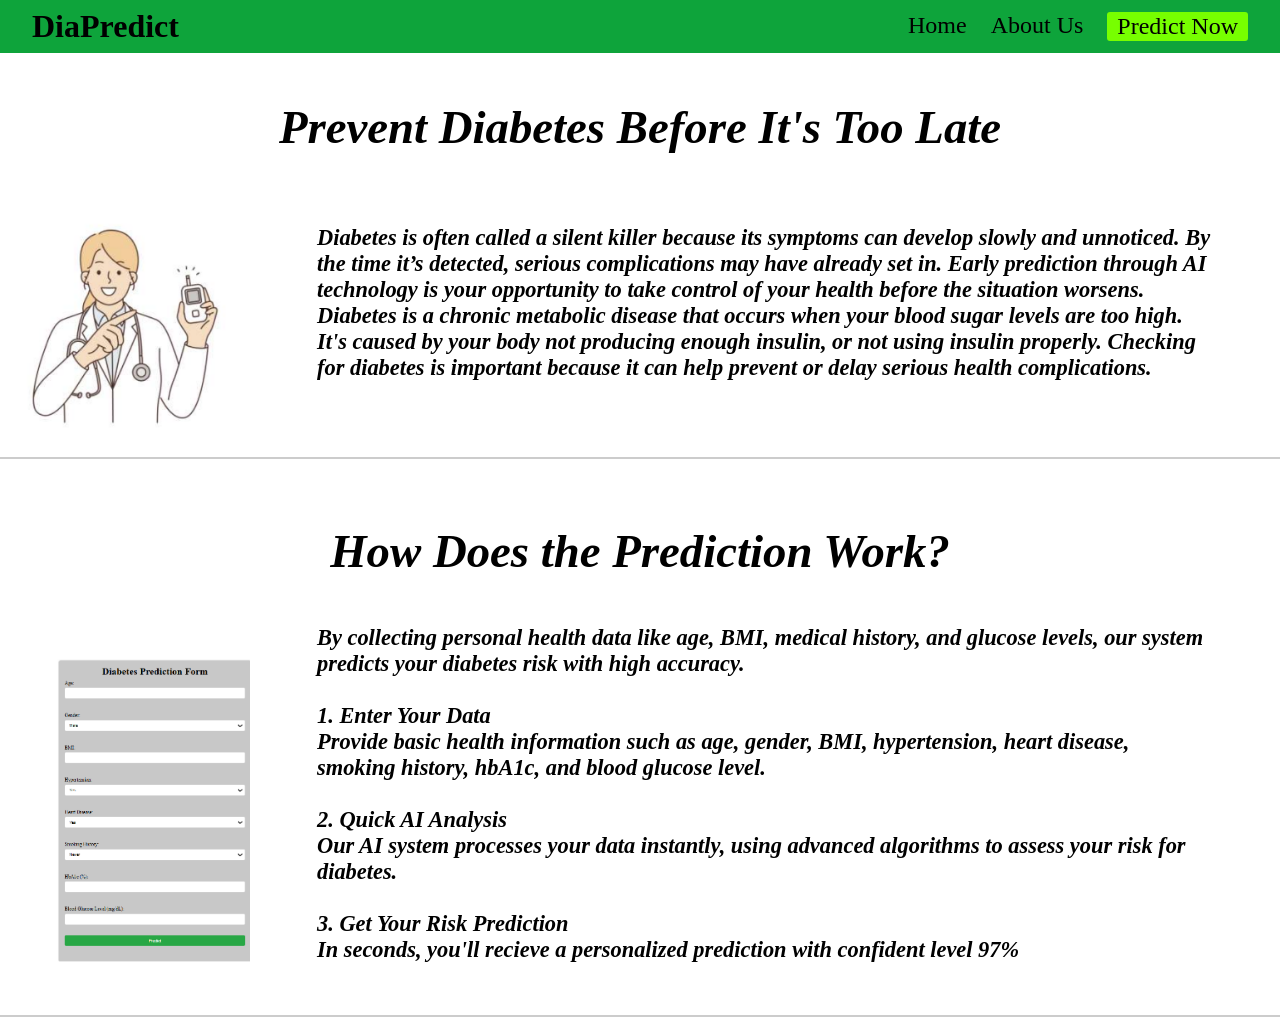
<file: html/index.html>
<!DOCTYPE html>
<html lang="en">
<head>
    <meta charset="UTF-8">
    <meta name="viewport" content="width=device-width, initial-scale=1.0">
    <title>Home - DiaPredict</title>
    <link rel="stylesheet" href="../css/stylish.css">
</head>
<body>
    <header>
        <div class="logo">DiaPredict</div> <!-- Logo di kiri atas -->
        <ul class="nav-links">
            <li><a href="index.html">Home</a></li>
            <li><a href="about.html">About Us</a></li>
            <li><a href="predict.html"class="predict-now">Predict Now</a></li>
        </ul> <!-- Navigasi di kanan atas -->
    </header>
       <!-- Word Title4 -->
       <div class="headert">
        <h3>Prevent Diabetes Before It's Too Late</h3>
    </div>

                    <!-- TitleProductNews -->
                    <div class="productdd">
                        <div class="productdds">
                            
                            <a href="./index.html"><img src="../assets/Untitled.png" alt=""></a>
                                       
                            <!-- TitleProduct -->
                        </div>    <div class="titleProductd"> 
                                        
                            <h1>  Diabetes is often called a silent killer because its symptoms can develop slowly and unnoticed. By the time it’s detected, serious complications may have already set in. Early prediction through AI technology is your opportunity to take control of your health before the situation worsens. Diabetes is a chronic metabolic disease that occurs when your blood sugar levels are too high. It's caused by your body not producing enough insulin, or not using insulin properly. Checking for diabetes is important because it can help prevent or delay serious health complications.
                                <br><br><br>
                            </h1> 
                        
        </div>
                </div><br>
 
                                      <!-- Word Title5 -->
       <div class="headert">
        <h3>How Does the Prediction Work?</h3>
    </div>

                    <!-- TitleProductNews -->
                    <div class="productdd">
                        <div class="productdds">
                            
                            <a href="./index.html"><img src="../assets/Untitled3.png" alt=""></a>
                                       
                            <!-- TitleProduct -->
                                    </div>    <div class="titleProductd"> 
                                        
                                            <h1>  By collecting personal health data like age, BMI, medical history, and glucose levels, our system predicts your diabetes risk with high accuracy.
                                                <br><br> 1. Enter Your Data 
                                                <br> Provide basic health information such as age, gender, BMI, hypertension, heart disease, smoking history, hbA1c, and blood glucose level.
                                                <br><br> 2. Quick AI Analysis
                                                <br> Our AI system processes your data instantly, using advanced algorithms to assess your risk for diabetes.
                                                <br><br> 3. Get Your Risk Prediction
                                                <br> In seconds, you'll recieve a personalized prediction with confident level 97%
                                                <br><br><br>
                                            </h1> 
                                        
                        </div>
                                </div>
            </body> 
</body>
</html>
</file>
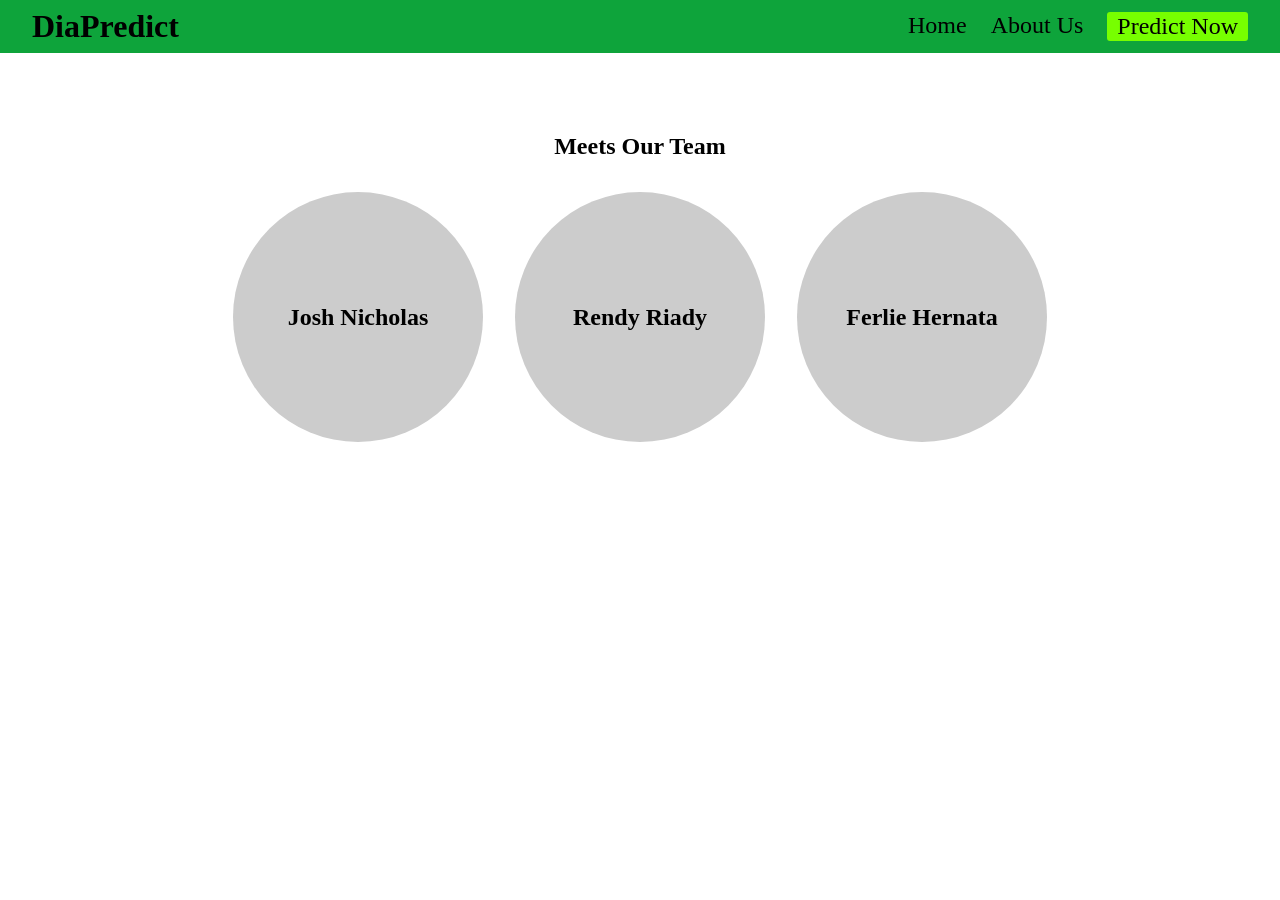
<file: html/about.html>
<!DOCTYPE html>
<html lang="en">
<head>
    <meta charset="UTF-8">
    <meta name="viewport" content="width=device-width, initial-scale=1.0">
    <title>About Us - DiaPredict</title>
    <link rel="stylesheet" href="../css/stylePredict.css">
</head>
<body>
    <header>
        <div class="logo">DiaPredict</div> <!-- Logo di kiri atas -->
        <ul class="nav-links">
            <li><a href="index.html">Home</a></li>
            <li><a href="about.html">About Us</a></li>
            <li><a href="predict.html"class="predict-now">Predict Now</a></li>
        </ul> <!-- Navigasi di kanan atas -->
    </header>

    <section id="about" class="section">
        <h1>Meets Our Team</h1>
        <div class="team">
            <div class="member">Josh Nicholas</div>
            <div class="member">Rendy Riady</div>
            <div class="member">Ferlie Hernata</div>
        </div>
    </section>
</body>
</html>
</file>
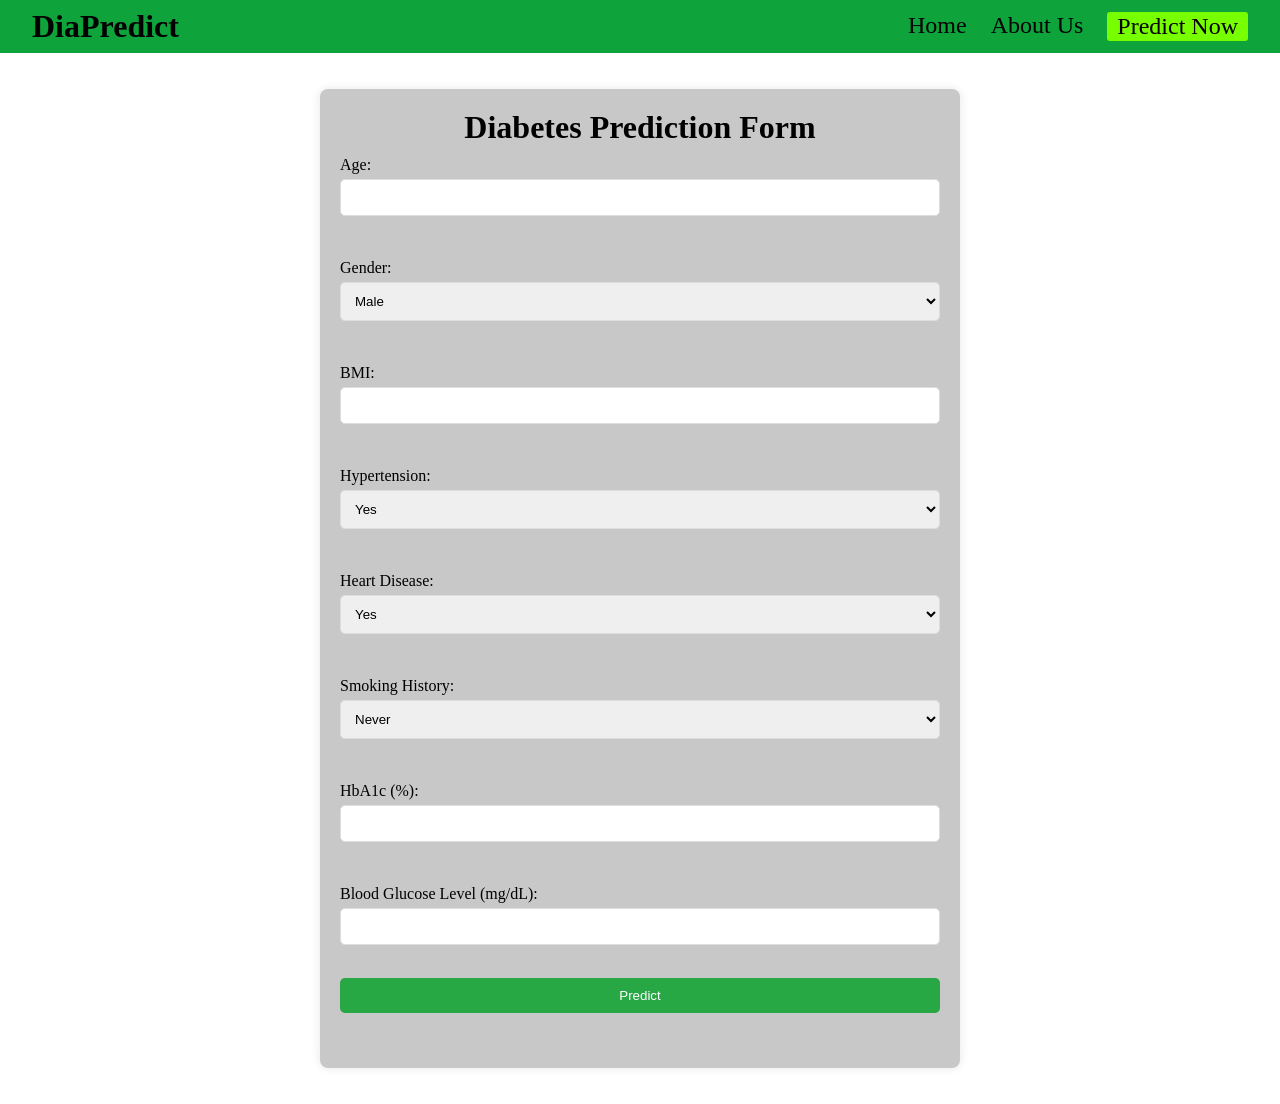
<file: html/predict.html>
<!DOCTYPE html>
<html lang="en">
<head>
    <meta charset="UTF-8">
    <meta name="viewport" content="width=device-width, initial-scale=1.0">
    <title>Predict - DiaPredict</title>
    <link rel="stylesheet" href="../css/style.css">
    <script src="../js/script.js" defer></script>
</head>
<body>
    <header>
        <div class="logo">DiaPredict</div> <!-- Logo di kiri atas -->
        <ul class="nav-links">
            <li><a href="index.html">Home</a></li>
            <li><a href="about.html">About Us</a></li>
            <li><a href="predict.html"class="predict-now">Predict Now</a></li>
        </ul> <!-- Navigasi di kanan atas -->
    </header>
<br><br>
    <div class="container">
        <h1>Diabetes Prediction Form</h1>
        <form id="diabetesForm">
            <label for="age">Age:</label>
            <input type="number" id="age" name="age" required><br>

            <label for="gender">Gender:</label>
            <select id="gender" name="gender" required>
                <option value="male">Male</option>
                <option value="female">Female</option>
            </select><br>

            <label for="bmi">BMI:</label>
            <input type="number" step="0.1" id="bmi" name="bmi" required><br>

            <label for="hypertension">Hypertension:</label>
            <select id="hypertension" name="hypertension" required>
                <option value="1">Yes</option>
                <option value="0">No</option>
            </select><br>

            <label for="heartDisease">Heart Disease:</label>
            <select id="heartDisease" name="heartDisease" required>
                <option value="1">Yes</option>
                <option value="0">No</option>
            </select><br>

            <label for="smokingHistory">Smoking History:</label>
            <select id="smokingHistory" name="smokingHistory" required>
                <option value="never">Never</option>
                <option value="former">Former</option>
                <option value="current">Current</option>
            </select><br>

            <label for="hba1c">HbA1c (%):</label>
            <input type="number" step="0.1" id="hba1c" name="hba1c" required><br>

            <label for="glucose">Blood Glucose Level (mg/dL):</label>
            <input type="number" step="0.1" id="glucose" name="glucose" required><br>

            <button type="button" onclick="predictDiabetes()">Predict</button>
        </form>

        <div id="result"></div>
    </div>
    <script src="../js/script.js"></script>

    <br><br>

</body>
</html>
</file>
<file: css/stylish.css>
header .predict-now {
    background: #77ff00;
    color: #fff;
    padding: 1px 10px;
    border-radius: 3px;
  }

/* Global Styles */
body, h1, h2, p, ul, li, a, form, input, button {
    margin: 0;
    padding: 0;
    box-sizing: border-box;
}

/* Header Styles */
header {
    background: #0ea43b;
    color: rgb(0, 0, 0);
    padding: 0.5rem 2rem; /* Padding yang lebih besar untuk memberi ruang */
    display: flex;
    justify-content: space-between; /* Memberikan ruang di antara logo dan navigasi */
    align-items: center; /* Menyelaraskan secara vertikal */
    position: sticky;
    top: 0;
    z-index: 1000;
}

header .logo {
    font-size: 2rem; /* Ukuran logo */
    font-weight: bold;
    display: flex;
    align-items: center; /* Menyelaraskan logo secara vertikal */
}

header .nav-links {
    list-style: none;
    display: flex;
    gap: 1.5rem; /* Jarak antar link */
}

header .nav-links a {
    color: rgb(0, 0, 0);
    text-decoration: none;
    font-size: 1.5rem; /* Ukuran font navigasi */
    display: inline-block;
}

/* WordTitle2 */
.headert{
    color: rgb(0, 0, 0);
    font-size:40px;
    align-items: center;
    justify-content: center;
    display: flex;
    margin:auto;
    font-style:oblique;
}

.productdd{
    display: flex;
    flex-wrap: wrap;
    justify-content: center;
    align-items: center;
    border-bottom: 2px solid #ccc;
}
.productdds  a img{
    width: 250px;
}

.titleProductd {
    width: 70%;
    font-size: 70%;
    display: flex;
    color: rgb(0, 0, 0);
    align-items: center;
    margin: 0 auto;
    justify-content: space-between;
    font-style:oblique;

}
</file>
<file: css/stylePredict.css>
header .predict-now {
    background: #77ff00;
    color: #fff;
    padding: 1px 10px;
    border-radius: 3px;
  }

/* Global Styles */
body, h1, h2, p, ul, li, a, form, input, button {
    margin: 0;
    padding: 0;
    box-sizing: border-box;
}

/* Header Styles */
header {
    background: #0ea43b;
    color: rgb(0, 0, 0);
    padding: 0.5rem 2rem; /* Padding yang lebih besar untuk memberi ruang */
    display: flex;
    justify-content: space-between; /* Memberikan ruang di antara logo dan navigasi */
    align-items: center; /* Menyelaraskan secara vertikal */
    position: sticky;
    top: 0;
    z-index: 1000;
}

header .logo {
    font-size: 2rem; /* Ukuran logo */
    font-weight: bold;
    display: flex;
    align-items: center; /* Menyelaraskan logo secara vertikal */
}

header .nav-links {
    list-style: none;
    display: flex;
    gap: 1.5rem; /* Jarak antar link */
}

header .nav-links a {
    color: rgb(0, 0, 0);
    text-decoration: none;
    font-size: 1.5rem; /* Ukuran font navigasi */
    display: inline-block;
}

/* Section Styles */
.section {
    padding: 5rem;
    text-align: center;
}

/* About Us Section */
#about .team {
    display: flex;
    justify-content: center;
    gap: 2rem; 
    margin-top: 2rem;
}

#about .team .member {
    background: #ccc;
    width: 250px; 
    height: 250px; 
    border-radius: 50%;
    display: flex;
    justify-content: center;
    align-items: center;
    font-size: 1.5rem; 
    font-weight: bold;
}
</file>
<file: css/style.css>
header .predict-now {
    background: #77ff00;
    color: #fff;
    padding: 1px 10px;
    border-radius: 3px;
  }

/* Global Styles */
body, h1, h2, p, ul, li, a, form, input, button {
    margin: 0;
    padding: 0;
    box-sizing: border-box;
}

/* Header Styles */
header {
    background: #0ea43b;
    color: rgb(0, 0, 0);
    padding: 0.5rem 2rem; /* Padding yang lebih besar untuk memberi ruang */
    display: flex;
    justify-content: space-between; /* Memberikan ruang di antara logo dan navigasi */
    align-items: center; /* Menyelaraskan secara vertikal */
    position: sticky;
    top: 0;
    z-index: 1000;
}

header .logo {
    font-size: 2rem; /* Ukuran logo */
    font-weight: bold;
    display: flex;
    align-items: center; /* Menyelaraskan logo secara vertikal */
}

header .nav-links {
    list-style: none;
    display: flex;
    gap: 1.5rem; /* Jarak antar link */
}

header .nav-links a {
    color: rgb(0, 0, 0);
    text-decoration: none;
    font-size: 1.5rem; /* Ukuran font navigasi */
    display: inline-block;
}

/* Section Styles */
.section {
    padding: 5rem;
    text-align: center;
}

.container {
    max-width: 600px;
    margin: 0 auto;
    padding: 20px;
    background-color: rgb(200, 200, 200);
    box-shadow: 0 0 10px rgba(11, 11, 11, 0.1);
    border-radius: 8px;
}

h1 {
    text-align: center;
}

form {
    display: flex;
    flex-direction: column;
}

label {
    margin: 10px 0 5px;
}

input, select, button {
    padding: 10px;
    margin-bottom: 15px;
    border-radius: 5px;
    border: 1px solid #ddd;
}

button {
    background-color: #28a745;
    color: white;
    border: none;
    cursor: pointer;
}

button:hover {
    background-color: #4a5d4e;
}

#result {
    margin-top: 20px;
    font-size: 1.2em;
    text-align: center;
  color: #333;
}
</file>
